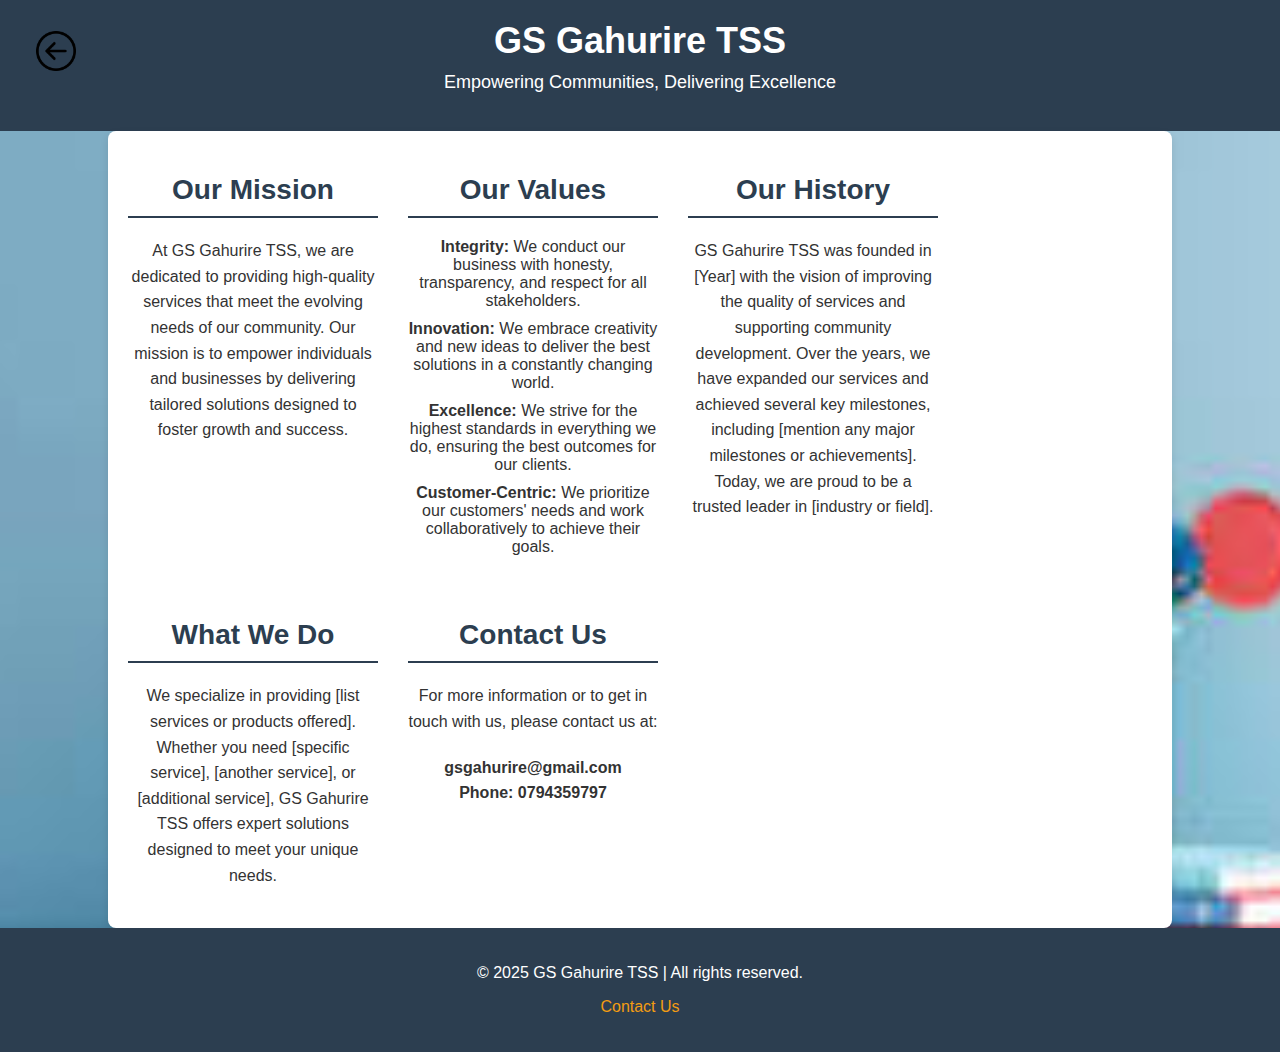
<file: aboutus.html>
<html lang="en">
 <head>
<link rel="stylesheet" href="style.css">
    <title>About Us - GS Gahurire TSS</title>
    <style>
        body {
            font-family: Arial, sans-serif;
            margin: 0;
            padding: 0;
            background-color: #f4f4f4;
            color: #333;
        }
        header {
            background-color: #2c3e50;
            color: white;
            text-align: center;
            padding: 20px 0;
        }
        header h1 {
            margin: 0;
            font-size: 36px;
        }
        .container {
            width: 80%;
            margin: 0 auto;
            padding: 20px;
            background-color: white;
            border-radius: 8px;
            box-shadow: 0 4px 8px rgba(0, 0, 0, 0.1);
        }
        .section-title {
            font-size: 28px;
            color: #2c3e50;
            border-bottom: 2px solid #2c3e50;
            padding-bottom: 10px;
            margin-bottom: 20px;
        }
        .section-content {
            font-size: 16px;
            line-height: 1.6;
            margin-bottom: 20px;
        }
        .values-list {
            margin: 0;
            padding: 0;
            list-style-type: none;
        }
        .values-list li {
            font-size: 16px;
            margin-bottom: 10px;
        }
        footer {
            text-align: center;
            padding: 20px;
            background-color: #2c3e50;
            color: white;
        }
        footer a {
            color: #f39c12;
            text-decoration: none;
        }
    </style>
</head>
<body>

<header>
    <h1>GS Gahurire TSS</h1>
    <p>Empowering Communities, Delivering Excellence</p>
    <button onclick="history.back()" style="border: none;position:absolute; background: none; left: 30px;top: 30px;">
        <img src="btn.png" alt="Back" width="40" height="40" />
        </button>
</header>

<div class="container">
    <section>
        <h2 class="section-title">Our Mission</h2>
        <p class="section-content">
            At GS Gahurire TSS, we are dedicated to providing high-quality services that meet the evolving needs of our community.
            Our mission is to empower individuals and businesses by delivering tailored solutions designed to foster growth and success.
        </p>
    </section>

    <section>
        <h2 class="section-title">Our Values</h2>
        <ul class="values-list">
            <li><strong>Integrity:</strong> We conduct our business with honesty, transparency, and respect for all stakeholders.</li>
            <li><strong>Innovation:</strong> We embrace creativity and new ideas to deliver the best solutions in a constantly changing world.</li>
            <li><strong>Excellence:</strong> We strive for the highest standards in everything we do, ensuring the best outcomes for our clients.</li>
            <li><strong>Customer-Centric:</strong> We prioritize our customers' needs and work collaboratively to achieve their goals.</li>
        </ul>
    </section>

    <section>
        <h2 class="section-title">Our History</h2>
        <p class="section-content">
            GS Gahurire TSS was founded in [Year] with the vision of improving the quality of services and supporting community
            development. Over the years, we have expanded our services and achieved several key milestones, including [mention any major
            milestones or achievements]. Today, we are proud to be a trusted leader in [industry or field].
        </p>
    </section>

    <section>
        <h2 class="section-title">What We Do</h2>
        <p class="section-content">
            We specialize in providing [list services or products offered]. Whether you need [specific service], [another service],
            or [additional service], GS Gahurire TSS offers expert solutions designed to meet your unique needs.
        </p>
    </section>

    <section>
        <h2 class="section-title">Contact Us</h2>
        <p class="section-content">
            For more information or to get in touch with us, please contact us at:
        </p>
        <p class="section-content">
            <strong>gsgahurire@gmail.com</strong><br>
            <strong>Phone: 0794359797</strong>
        </p>
    </section>
</div>

<footer>
    <p>&copy; 2025 GS Gahurire TSS | All rights reserved.</p>
    <p><a href="mailto:contact@gsgahuriretss.com">Contact Us</a></p>
</footer>

</body>
</html>
</file>
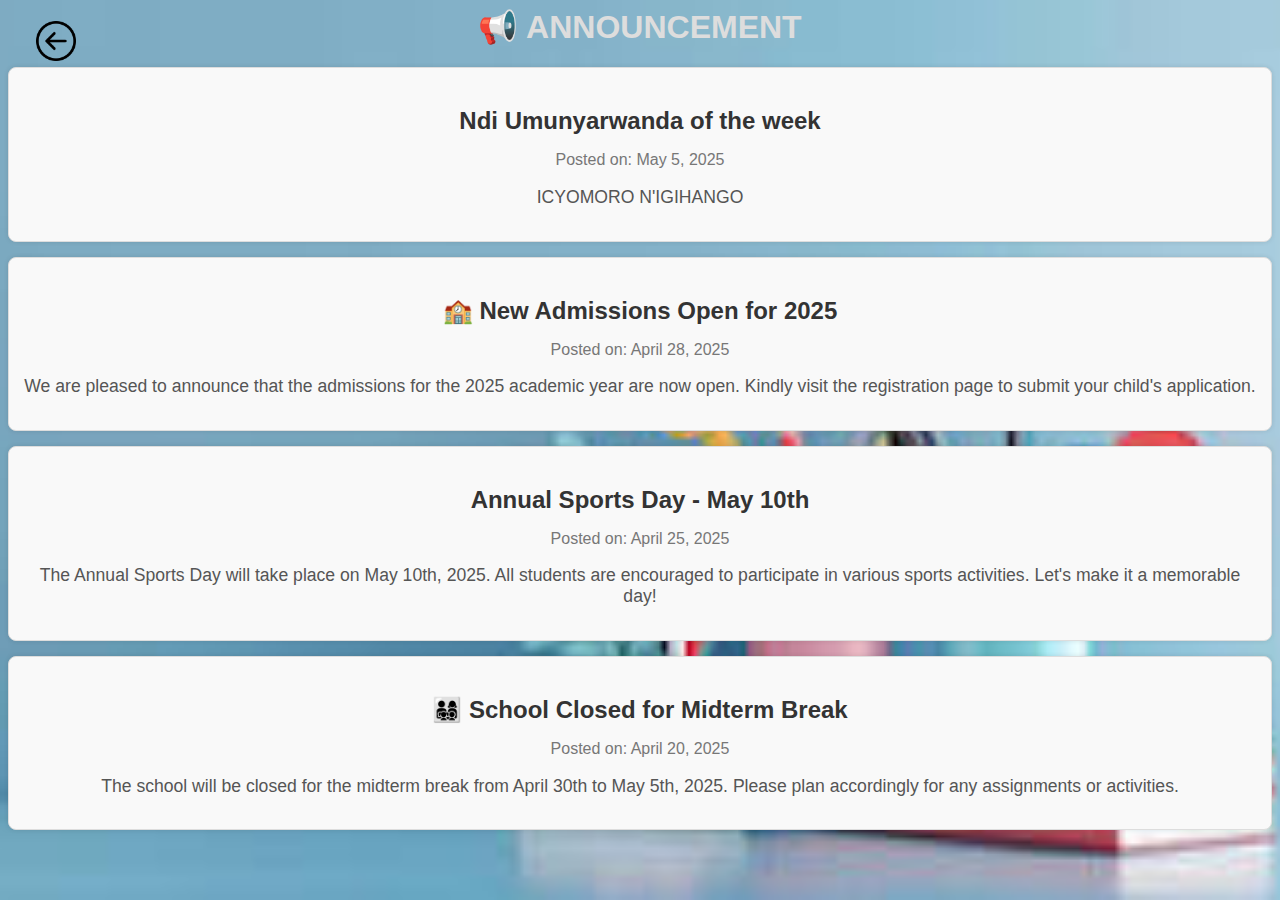
<file: announce.html>
<!-- Announcement Section -->
<html>
    <head>
        <link rel="stylesheet" href="style.css">
    </head>
    <body>
<section id="announcement">
    <h1>📢 ANNOUNCEMENT</h1>
    <button onclick="history.back()" style="border: none;position:absolute; background: none; left: 30px;top: 20px;">
      <img src="btn.png" alt="Back" width="40" height="40" />
      </button>
     <!-- Announcement 1 -->
     <div class="announcement-item">
      <h3 class="announcement-title">Ndi Umunyarwanda of the week</h3>
      <p class="announcement-date">Posted on: May 5, 2025</p>
      <p class="announcement-description">
        ICYOMORO N'IGIHANGO
      </p>
    </div>
    <!-- Announcement 2 -->
    <div class="announcement-item">
      <h3 class="announcement-title">🏫 New Admissions Open for 2025</h3>
      <p class="announcement-date">Posted on: April 28, 2025</p>
      <p class="announcement-description">
        We are pleased to announce that the admissions for the 2025 academic year are now open. Kindly visit the registration page to submit your child's application.
      </p>
    </div>
  
    <!-- Announcement 3 -->
    <div class="announcement-item">
      <h3 class="announcement-title">Annual Sports Day - May 10th</h3>
      <p class="announcement-date">Posted on: April 25, 2025</p>
      <p class="announcement-description">
        The Annual Sports Day will take place on May 10th, 2025. All students are encouraged to participate in various sports activities. Let's make it a memorable day!
      </p>
    </div>
  
    <!-- Announcement 4 -->
    <div class="announcement-item">
      <h3 class="announcement-title"> 👨‍👩‍👧‍👦 School Closed for Midterm Break</h3>
      <p class="announcement-date">Posted on: April 20, 2025</p>
      <p class="announcement-description">
        The school will be closed for the midterm break from April 30th to May 5th, 2025. Please plan accordingly for any assignments or activities.
      </p>
    </div>
  
  </section>
  <body>
    <html>
</file>
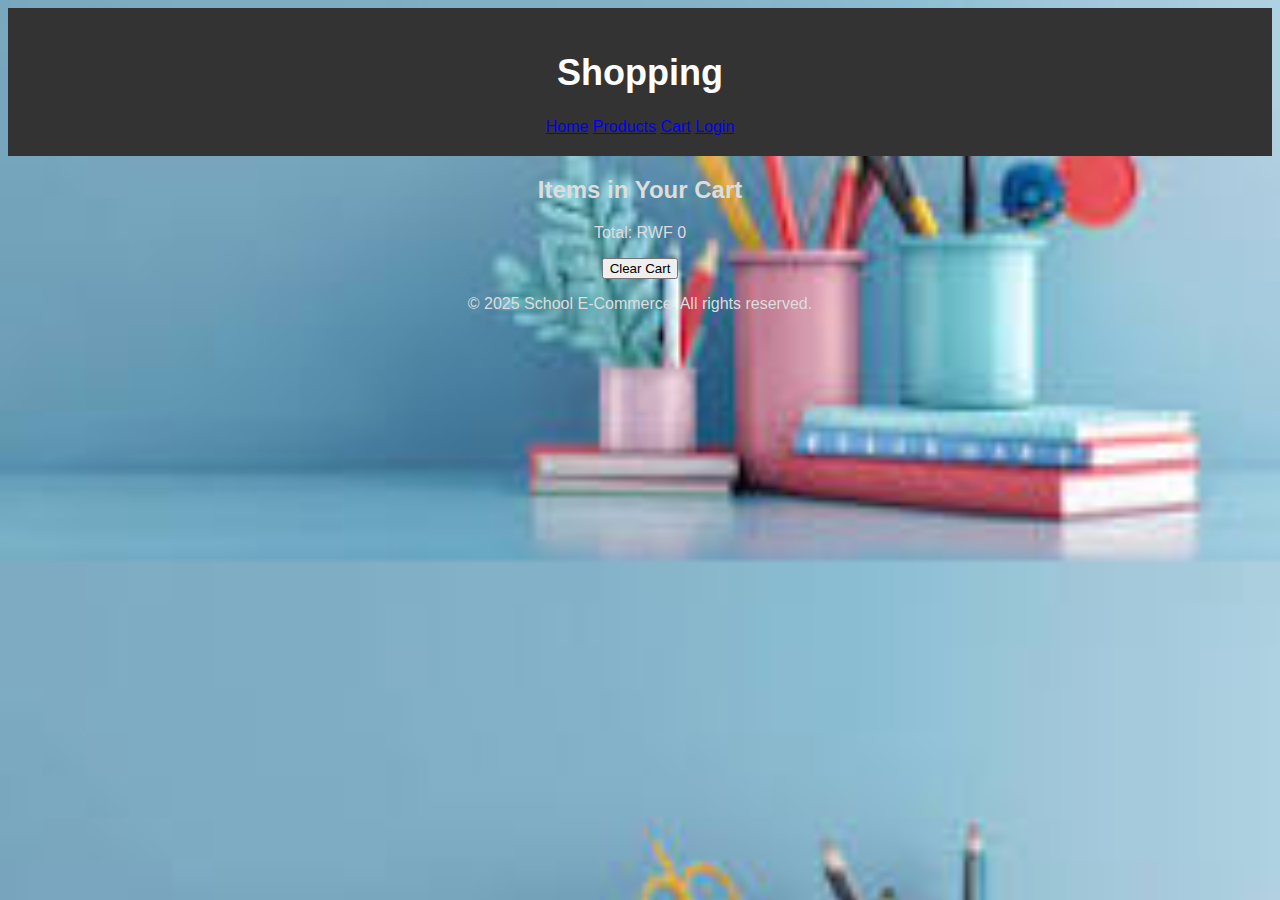
<file: cart.html>
<!DOCTYPE html>
<html lang="en">
<head>
  <meta charset="UTF-8"/>
  <meta name="viewport" content="width=device-width, initial-scale=1.0"/>
  <title>Your Cart</title>
  <link rel="stylesheet" href="style.css"/>
</head>
<body>
  <header>
    <h1>Shopping</h1>
    <nav>
      <a href="index.html">Home</a>
      <a href="products.html">Products</a>
      <a href="cart.html">Cart</a>
      <a href="login.html">Login</a>
    </nav>
  </header>

  <section class="cart">
    <h2>Items in Your Cart</h2>
    <ul id="cart-items"></ul>
    <p id="total">Total: RWF 0</p>
    <button onclick="clearCart()">Clear Cart</button>
  </section>

  <footer>
    <p>&copy; 2025 School E-Commerce. All rights reserved.</p>
  </footer>

  <script src="script.js"></script>
</body>
</html>
</file>
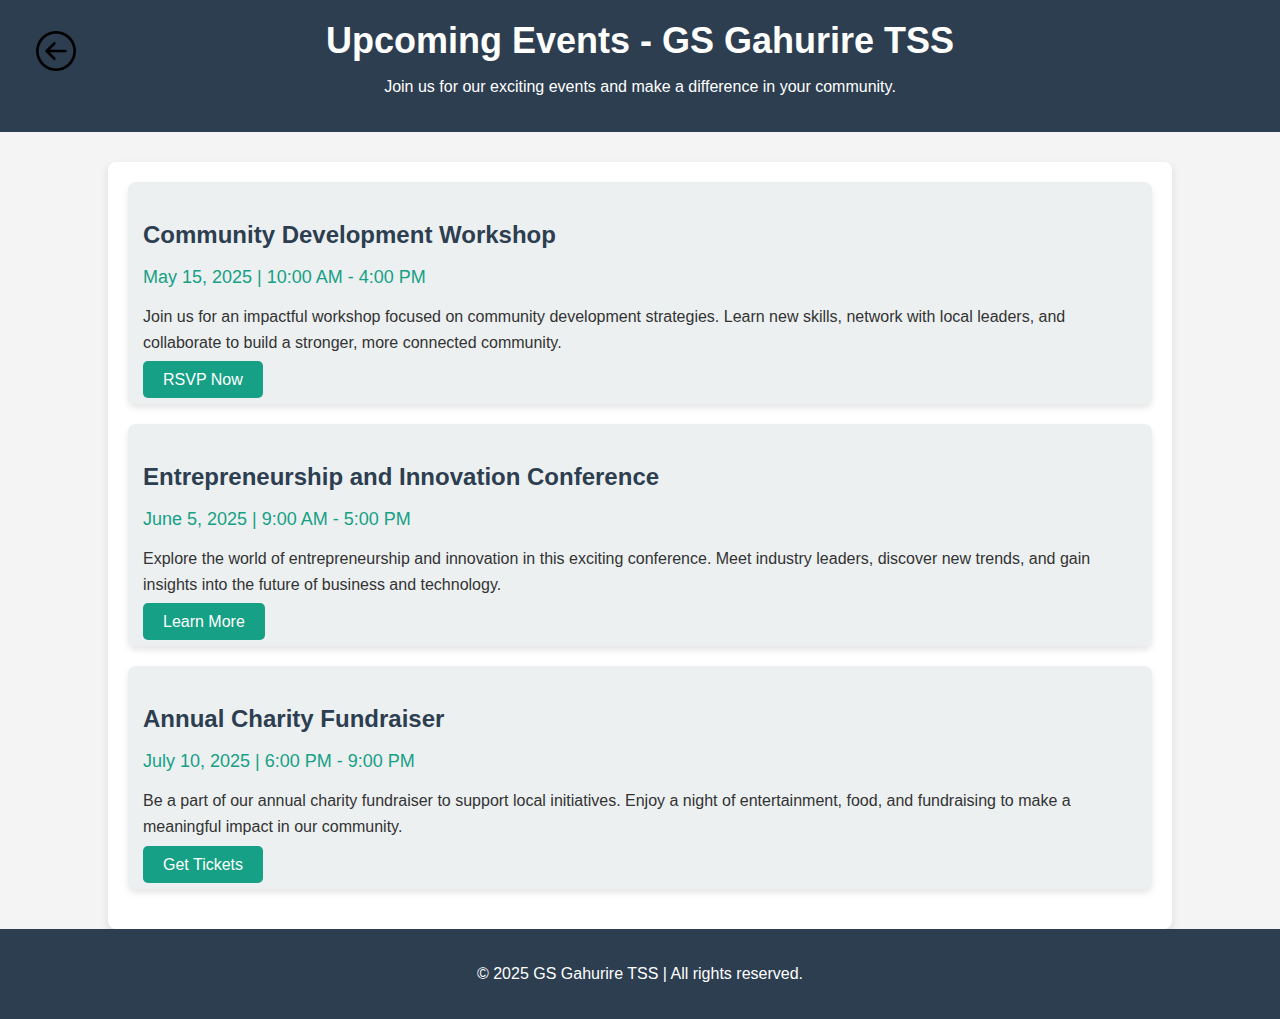
<file: events.html>
<!DOCTYPE html>
<html>
<head>
    <title>Events  GS Gahurire TSS</title>
    <style>
        body {
            font-family: Arial, sans-serif;
            margin: 0;
            padding: 0;
            background-color: #f4f4f4;
            color: #333;
        }
        header {
            background-color: #2c3e50;
            color: white;
            text-align: center;
            padding: 20px 0;
        }
        header h1 {
            margin: 0;
            font-size: 36px;
        }
        .container {
            width: 80%;
            margin: 0 auto;
            padding: 20px;
            background-color: white;
            border-radius: 8px;
            box-shadow: 0 4px 8px rgba(0, 0, 0, 0.1);
            margin-top: 30px;
        }
        .event-card {
            background-color: #ecf0f1;
            border-radius: 8px;
            margin-bottom: 20px;
            padding: 15px;
            box-shadow: 0 4px 6px rgba(0, 0, 0, 0.1);
        }
        .event-card h3 {
            color: #2c3e50;
            font-size: 24px;
            margin-bottom: 10px;
        }
        .event-card .event-date {
            font-size: 18px;
            color: #16a085;
            margin-bottom: 15px;
        }
        .event-card .event-description {
            font-size: 16px;
            line-height: 1.6;
        }
        .cta-button {
            background-color: #16a085;
            color: white;
            padding: 10px 20px;
            text-decoration: none;
            border-radius: 5px;
            font-size: 16px;
            transition: background-color 0.3s ease;
        }
        .cta-button:hover {
            background-color: #1abc9c;
        }
        footer {
            text-align: center;
            padding: 20px;
            background-color: #2c3e50;
            color: white;
        }
        footer a {
            color: #f39c12;
            text-decoration: none;
        }
    </style>
</head>
<body>

<header>
    <h1>Upcoming Events - GS Gahurire TSS</h1>
    <p>Join us for our exciting events and make a difference in your community.</p>
    <button onclick="history.back()" style="border: none;position:absolute; background: none; left: 30px;top: 30px;">
        <img src="images/btn.png" alt="Back" width="40" height="40" />
        </button>
</header>

<div class="container">
    <section>
        <div class="event-card">
            <h3>Community Development Workshop</h3>
            <p class="event-date">May 15, 2025 | 10:00 AM - 4:00 PM</p>
            <p class="event-description">
                Join us for an impactful workshop focused on community development strategies. Learn new skills, network with local leaders, and collaborate to build a stronger, more connected community.
            </p>
            <a href="#" class="cta-button">RSVP Now</a>
        </div>

        <div class="event-card">
            <h3>Entrepreneurship and Innovation Conference</h3>
            <p class="event-date">June 5, 2025 | 9:00 AM - 5:00 PM</p>
            <p class="event-description">
                Explore the world of entrepreneurship and innovation in this exciting conference. Meet industry leaders, discover new trends, and gain insights into the future of business and technology.
            </p>
            <a href="#" class="cta-button">Learn More</a>
        </div>

        <div class="event-card">
            <h3>Annual Charity Fundraiser</h3>
            <p class="event-date">July 10, 2025 | 6:00 PM - 9:00 PM</p>
            <p class="event-description">
                Be a part of our annual charity fundraiser to support local initiatives. Enjoy a night of entertainment, food, and fundraising to make a meaningful impact in our community.
            </p>
            <a href="#" class="cta-button">Get Tickets</a>
        </div>
    </section>
</div>

<footer>
    <p>&copy; 2025 GS Gahurire TSS | All rights reserved.</p>
</footer>

</body>
</html>
</file>
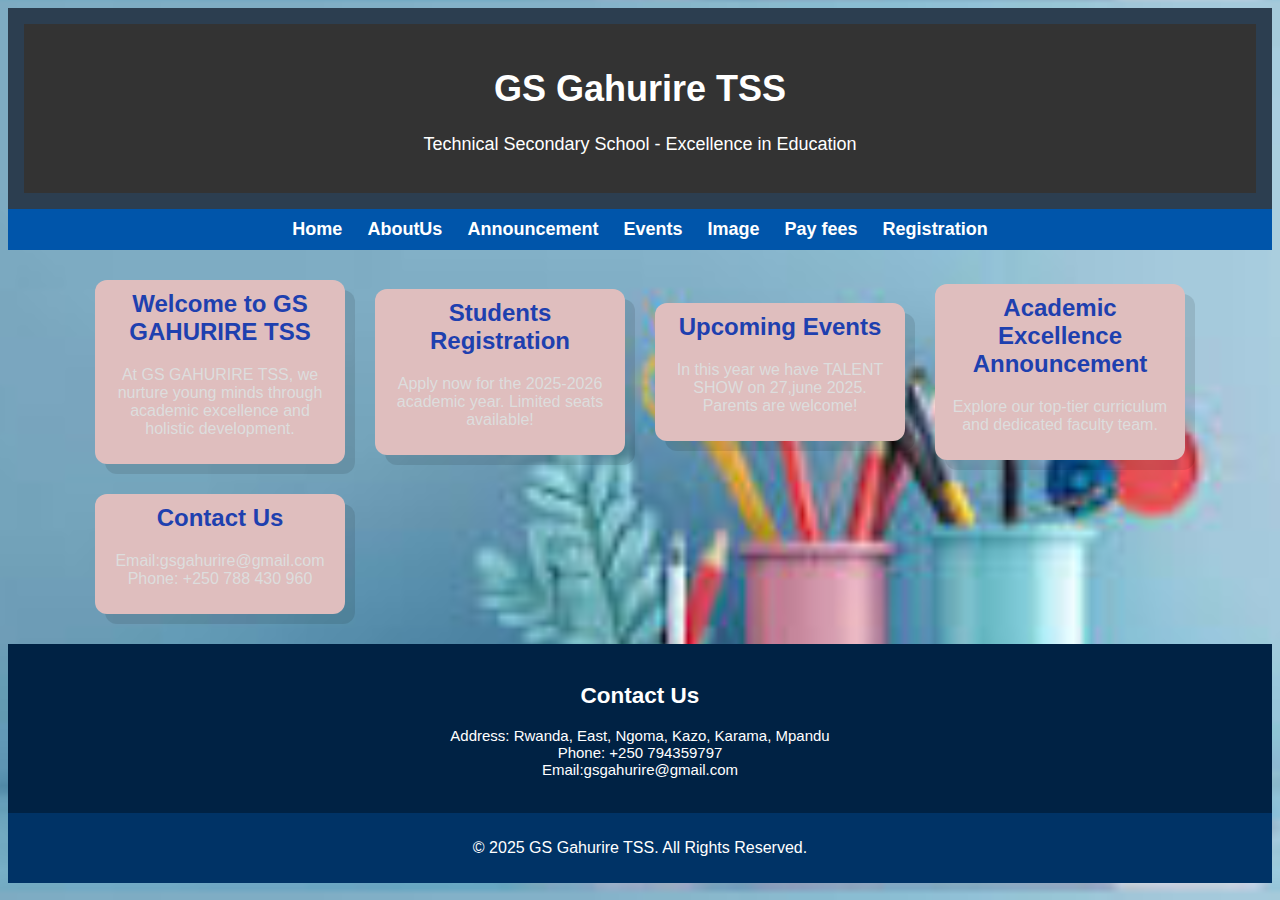
<file: gsgahuriretss.html>
<!DOCTYPE html>
<html lang="en">
        <head>
          <meta charset="UTF-8">
          <meta name="viewport" content="width=device-width, initial-scale=1.0">
            <title>GS GAHURIRE TSS</title>
            <link rel="stylesheet" href="style.css">
        </head>
        <body>
          <div class="slideshow">
    <div class="header">
      <header>
        <h1>GS Gahurire TSS</h1>
        <p>Technical Secondary School - Excellence in Education</p>
      </header>
    </div>
        <div class="links">
            <a href="gsgahuriretss.html">Home</a>
            <a href="aboutus.html">AboutUs</a>
            <a href="announce.html">Announcement</a>
            <a href="events.html">Events</a>
            <a href="images.html">Image</a>
            <a href="pay.html">Pay fees</a>
            <a href="Registration.html">Registration</a>
        
      </div>
        <main class="container">
            <div class="card">
              <h2>Welcome to GS GAHURIRE TSS</h2>
              <p>At GS GAHURIRE TSS, we nurture young minds through academic excellence and holistic development.</p>
            </div>
            <div class="card">
              <h2>Students Registration</h2>
              <p>Apply now for the 2025-2026 academic year. Limited seats available!</p>
            </div>
            <div class="card">
              <h2>Upcoming Events</h2>
              <p>In this year we have TALENT SHOW on 27,june 2025. Parents are welcome!</p>
            </div>
            <div class="card">
              <h2>Academic Excellence Announcement</h2>
   <p>Explore our top-tier curriculum and dedicated faculty team.</p>
            </div>
            <div class="card">
              <h2>Contact Us</h2>
              <p>Email:gsgahurire@gmail.com<br>Phone: +250 788 430 960</p>
            </div>
            
          </main>
          <footer class="main-footer">
            <div class="footer-content">
              <h2>Contact Us</h2>
              <p>
                Address: Rwanda, East, Ngoma, Kazo, Karama, Mpandu<br>
                Phone: +250 794359797<br>
                Email:gsgahurire@gmail.com
              </p>
            </div>
          </footer>
          
<footer class="footer1">
<p>&copy; 2025 GS Gahurire TSS. All Rights Reserved.</p>
</footer>
</body>
</html>
</file>
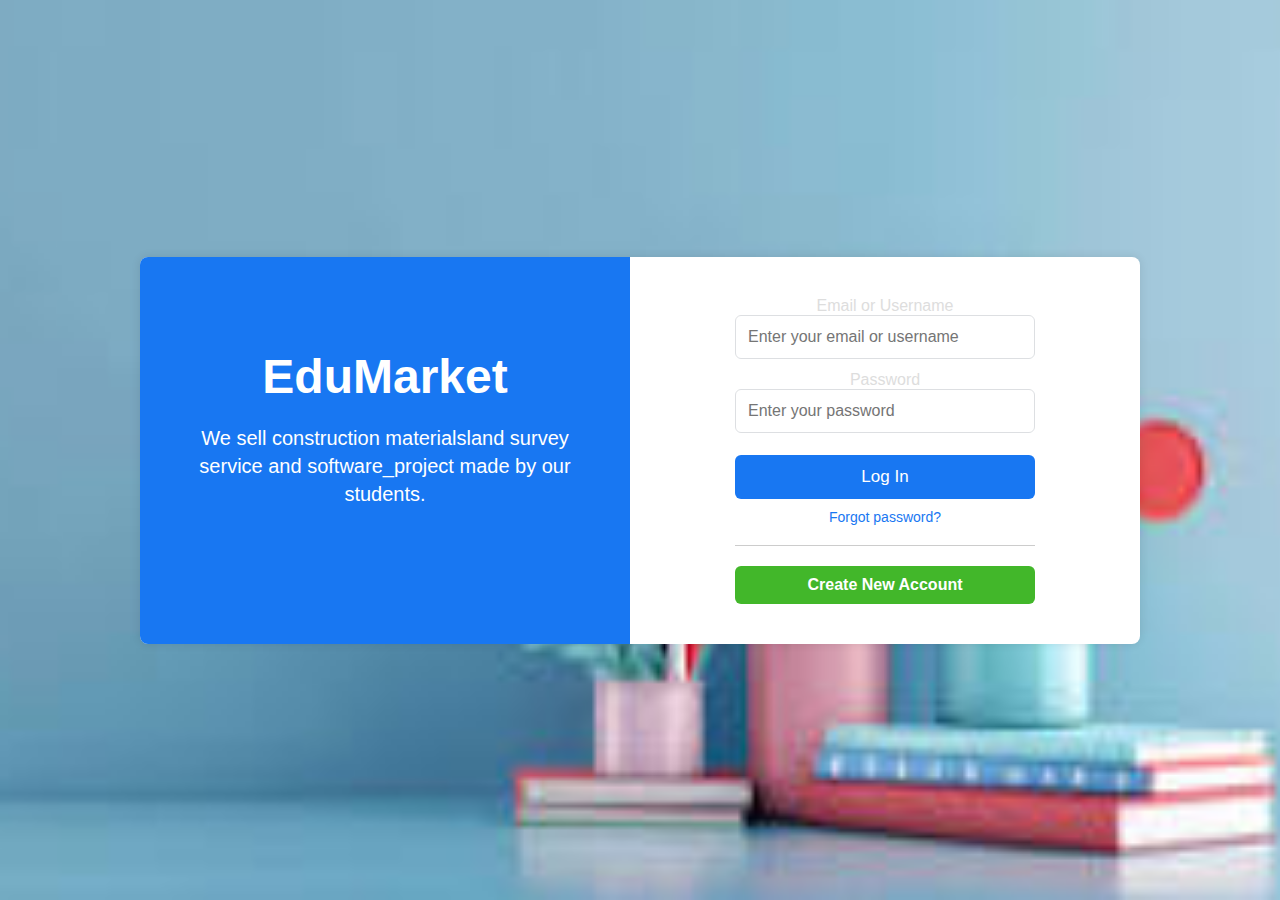
<file: login.html>
<!DOCTYPE html>
<html lang="en">
<head>
  <meta charset="UTF-8" />
  <meta name="viewport" content="width=device-width, initial-scale=1.0"/>
  <title>Login - EduMarket</title>
  <link rel="stylesheet" href="style.css">
  <style>
    body {
  margin: 0;
  font-family: Helvetica, Arial, sans-serif;
  background-color: #f0f2f5;
  display: flex;
  align-items: center;
  justify-content: center;
  height: 100vh;
}

.fb-login-container {
  display: flex;
  background-color: white;
  width: 80%;
  max-width: 1000px;
  border-radius: 8px;
  box-shadow: 0 0 10px rgba(0, 0, 0, 0.1);
  overflow: hidden;
}

.left-section {
  flex: 1;
  background-color: #1877f2;
  color: white;
  padding: 60px 30px;
}

.logo {
  font-size: 48px;
  margin-bottom: 20px;
}

.tagline {
  font-size: 20px;
  line-height: 1.4;
}

.right-section {
  flex: 1;
  padding: 40px;
  display: flex;
  align-items: center;
  justify-content: center;
}

.login-form {
  width: 100%;
  max-width: 300px;
  display: flex;
  flex-direction: column;
}

.login-form input {
  padding: 12px;
  margin-bottom: 12px;
  border: 1px solid #dddfe2;
  border-radius: 6px;
  font-size: 16px;
}

.login-form button {
  padding: 12px;
  background-color: #1877f2;
  border: none;
  color: white;
  font-size: 17px;
  border-radius: 6px;
  cursor: pointer;
  margin-top: 10px;
}

.login-form .forgot {
  text-align: center;
  display: block;
  color: #1877f2;
  margin-top: 10px;
  font-size: 14px;
  text-decoration: none;
}

.login-form hr {
  margin: 20px 0;
  border: 0;
  border-top: 1px solid #ccc;
}

.create-account {
  background-color: #42b72a;
  color: white;
  padding: 10px;
  border-radius: 6px;
  text-align: center;
  text-decoration: none;
  font-weight: bold;
}

  </style>
</head>
<body>
  <div class="fb-login-container">
    <div class="left-section">
      <h1 class="logo">EduMarket</h1>
      <p class="tagline">We sell construction materialsland survey service and software_project made
        by our students.</p>
    </div>
    <div class="right-section">
      <form action="dashboard.html" method="POST" class="login-form">
        
        <label for="username">Email or Username</label>
        <input type="text" id="username" name="username" placeholder="Enter your email or username" required />

        <label for="password">Password</label>
        <input type="password" id="password" name="password" placeholder="Enter your password" required />

        <button type="submit">Log In</button>
        <a href="#" class="forgot">Forgot password?</a>
        <hr />
        <a href="signup.html" class="create-account">Create New Account</a>
      </form>
    </div>
  </div>
</body>
</html>
</file>
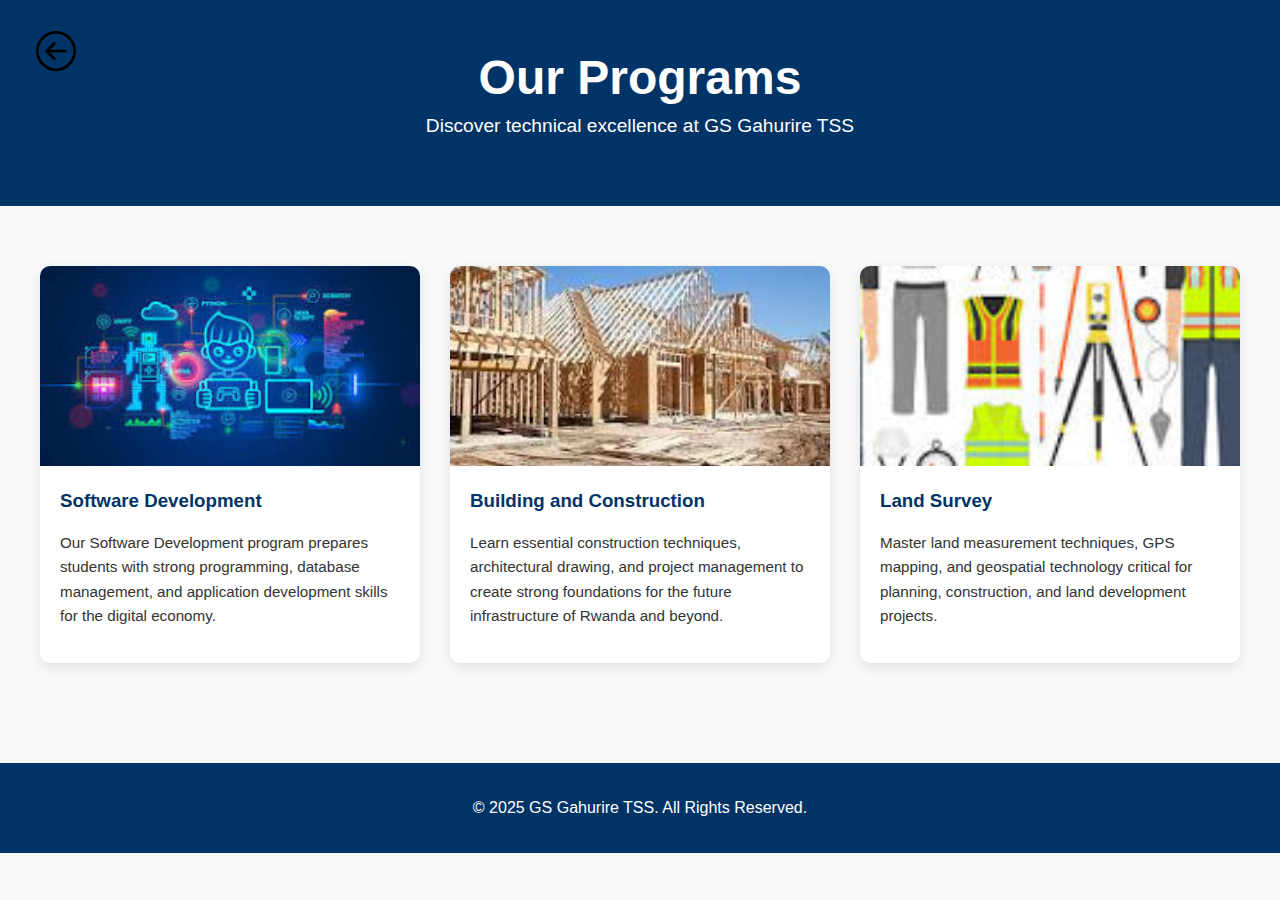
<file: programs.html>
<!DOCTYPE html>
<html lang="en">
<head>
    <title>GS Gahurire TSS | Programs</title>
    <style>
        body {
            font-family: 'Poppins', sans-serif;
            margin: 0;
            background-color: #f7f9fb;
            color: #333;
        }
        header {
            background-color: #003366;
            color: white;
            text-align: center;
            padding: 50px 20px;
        }
        header h1 {
            margin: 0;
            font-size: 3rem;
        }
        header p {
            font-size: 1.2rem;
            margin-top: 10px;
        }
        .programs {
            display: grid;
            grid-template-columns: repeat(auto-fit, minmax(280px, 1fr));
            gap: 30px;
            padding: 60px 20px;
            max-width: 1200px;
            margin: auto;
        }
        .program {
            background: white;
            border-radius: 10px;
            overflow: hidden;
            box-shadow: 0 4px 12px rgba(0, 0, 0, 0.1);
            transition: transform 0.3s;
        }
        .program:hover {
            transform: translateY(-5px);
        }
        .program img {
            width: 100%;
            height: 200px;
            object-fit: cover;
        }
        .program-content {
            padding: 20px;
        }
        .program-content h3 {
            margin-top: 0;
            color: #003366;
        }
        .program-content p {
            font-size: 0.95rem;
            line-height: 1.6;
        }
        footer {
            background-color: #003366;
            color: white;
            text-align: center;
            padding: 20px 0;
            margin-top: 40px;
        }
    </style>
</head>
<body>

<header>
    <h1>Our Programs</h1>
    <p>Discover technical excellence at GS Gahurire TSS</p>
    <button onclick="history.back()" style="border: none;position:absolute; background: none; left: 30px;top: 30px;">
        <img src="btn.png" alt="Back" width="40" height="40" />
        </button>
</header>

<section class="programs">

    <div class="program">
        <img src="sod.jfif">
        <div class="program-content">
            <h3>Software Development</h3>
            <p>Our Software Development program prepares students with strong programming, database management, and application development skills for the digital economy.</p>
        </div>
    </div>

    <div class="program">
        <img src="bdc.jfif">
        <div class="program-content">
            <h3>Building and Construction</h3>
            <p>Learn essential construction techniques, architectural drawing, and project management to create strong foundations for the future infrastructure of Rwanda and beyond.</p>
        </div>
    </div>

    <div class="program">
        <img src="lsv.jfif">
        <div class="program-content">
            <h3>Land Survey</h3>
            <p>Master land measurement techniques, GPS mapping, and geospatial technology critical for planning, construction, and land development projects.</p>
        </div>
    </div>

</section>

<footer>
    <p>&copy; 2025 GS Gahurire TSS. All Rights Reserved.</p>
</footer>

</body>
</html>
</file>
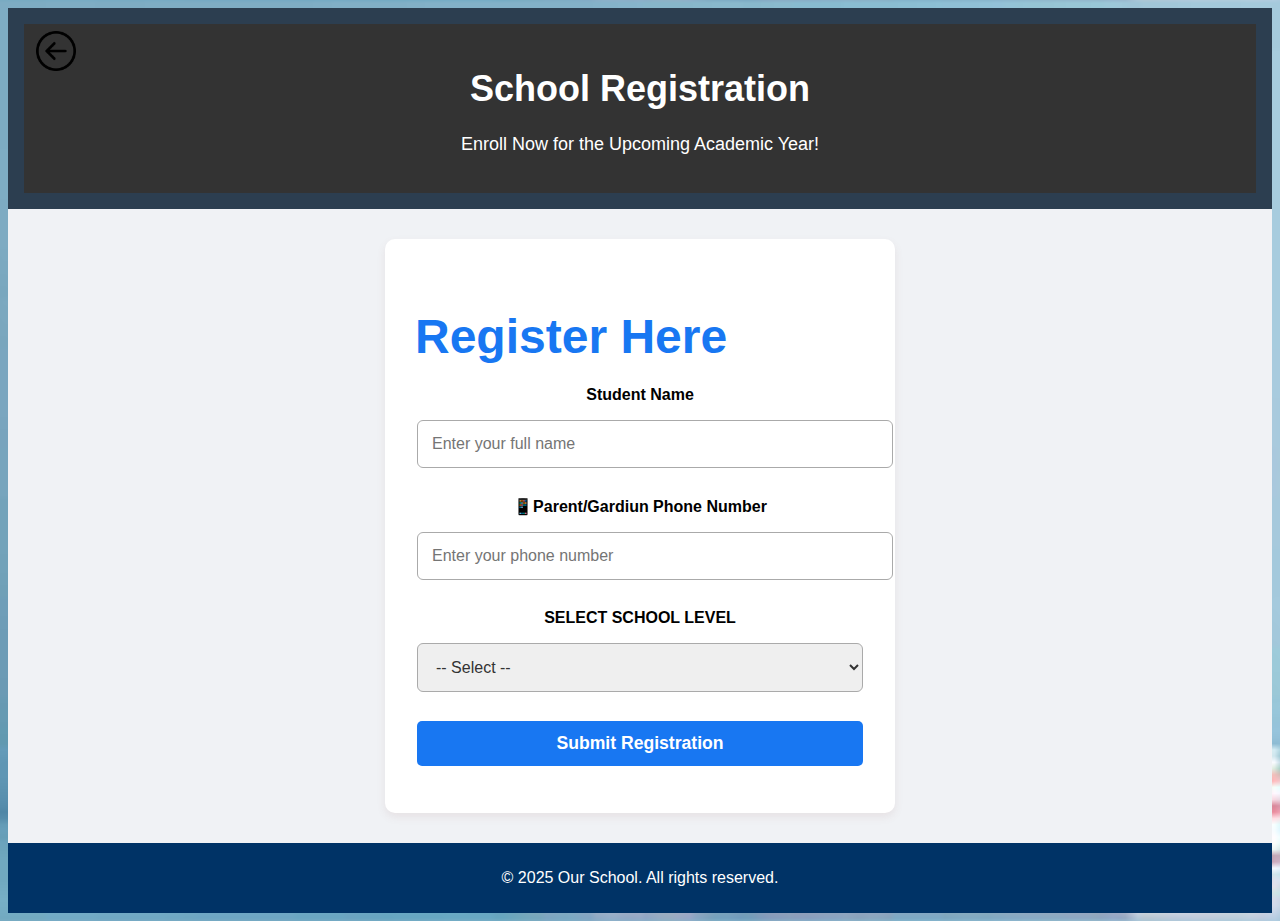
<file: Registration.html>
<!DOCTYPE html>
<html lang="en">
<head>
  <title>School Registration Form</title>
  <link rel="stylesheet" href="style.css">
</head>
<body>
    <div class="formback">
        <div class="header">
  <header>
    <h1>School Registration</h1>
    <p>Enroll Now for the Upcoming Academic Year!</p>
    <button onclick="history.back()" style="border: none;position:absolute; background: none; left: 30px;top: 30px;">
      <img src="btn.png" alt="Back" width="40" height="40" />
      </button>
  </header>
</div>
  <main>
    <section class="form-section">
      <form action="#" method="post" class="registration-form">
        <h2>Register Here</h2>

        <div class="form-group">
          <label for="fullname">Student Name</label>
          <input type="text" id="fullname" name="fullname" placeholder="Enter your full name" required>
        </div>
        <div class="form-group">
          <label for="phone"> 📱Parent/Gardiun Phone Number</label>
          <input type="tel" id="phone" name="phone" placeholder="Enter your phone number" required>
        </div>


        <div class="form-group">
          <label for="level">SELECT SCHOOL LEVEL</label>
          <select id="level" name="level" onchange="showRequirements()" required>
            <option value="">-- Select --</option>
            <option value="nursery">Nursery</option>
            <option value="primary">Primary</option>
            <option value="olevel">O'LEVEL</option>
            <option value="tvet">TVET - Vocational & Technical</option>
          </select>
          <div id="requirements"></div>
          </div>
           <!-- Submit Button -->
           <div class="form-group">
            <button type="submit">Submit Registration</button>
          </div>
      </form>
    </section>
  </main>

  <footer class="footer1">
    <p>&copy; 2025 Our School. All rights reserved.</p>
  </footer>
</div>
<script>
  document.getElementById("registrationForm").addEventListener("submit", function (event) {
  event.preventDefault(); // prevent form from submitting the traditional way

  // Collect form data
  const parentName = document.getElementById("parentName").value;
  const childName = document.getElementById("childName").value;
  const gradeLevel = document.getElementById("gradeLevel").value;

  // Simple validation
  if (!parentName || !childName || !gradeLevel) {
    document.getElementById("message").textContent = "Please fill out all required fields.";
    return;
  }

  // Show success message
  document.getElementById("message").textContent = "Registration submitted successfully!";
  document.getElementById("registrationForm").reset(); // Clear the form
});

   const upload = document.getElementById('upload');
    const photo = document.getElementById('photo');
    const scannerContainer = document.getElementById('scannerContainer');

    upload.addEventListener('change', (e) => {
      const file = e.target.files[0];
      if (file) {
        const reader = new FileReader();
        reader.onload = function(evt) {
          photo.src = evt.target.result;

          // Show scanner container when image is loaded

          scannerContainer.style.display = 'block'; 
        };
        reader.readAsDataURL(file);
      } else {

         // Hide scanner container if no file is uploaded

        scannerContainer.style.display = 'none'; 
      }
    });

/*---------requirement section-----------*/

  function showRequirements() {
      const level = document.getElementById('level').value;
      const container = document.getElementById('requirements');
      container.innerHTML = '';

      if (level === 'nursery') {
        container.innerHTML = `
          <label>select class</label>
          <select>
          <optgroup label="Nursery">
                <option value="Baby Class">Baby Class</option>
                <option value="Middle Class">Middle Class</option>
                <option value="Top Class">Top Class</option>
              </optgroup>
              </select>
          <div class="form-container">
    <form id="registrationForm">

      <label for="emergencyContact">Emergency Contact:</label>
      <input type="text" id="emergencyContact" name="emergencyContact" required />

      <label for="insurance">Health Insurance Number (if any):</label>
      <input type="text" id="insurance" name="insurance" />
    </form>
    <p id="message"></p>
  </div>
    <div class="form-group">
          <label for="address">Home Address</label>
          <textarea id="address" name="address" rows="4" placeholder="Enter your address" required></textarea>
        </div>
        <label for="birthCertificate">Birth Certificate (PDF or Image):</label>
      <input type="file" id="birthCertificate" name="birthCertificate" accept=".pdf,.jpg,.jpeg,.png" required />
        `;
      } else if (level === 'primary') {
        container.innerHTML = `
        
        <div class="form-group">
          <label for="dob">Date of Birth</label>
          <input type="date" id="dob" name="dob" required>
        </div>
         <label for="class">Select class</label>
        <select>
         <optgroup label="Primary">
                <option value="P1">P1</option>
                <option value="P2">P2</option>
                <option value="P3">P3</option>
                <option value="P4">P4</option>
                <option value="P5">P5</option>
                <option value="P6">P6</option>
              </optgroup>
              </select>
          <label>Parent/Guardian ID</label>
          <input type="text" name="parent_id">

          <label>Previous Year Report image (Bulletin)</label>
          <input type="text" name="bulletin">
        <div class="form-container">
    <form id="registrationForm">
      <label for="parentName">Parent/Guardian Full Name:</label>
      <input type="text" id="parentName" required>

      <label for="previousSchool">Previous School (if any):</label>
      <input type="text" id="previousSchool">
      <label for="emergencyContact">Emergency Contact:</label>
      <input type="text" id="emergencyContact" required>

      <label for="insurance">Health Insurance Number (optional):</label>
      <input type="text" id="insurance">
       <div class="form-group">
          <label for="address">Home Address</label>
          <textarea id="address" name="address" rows="4" placeholder="Enter your address" required></textarea>
        </div>
    </form>

    <p id="message"></p>
  </div>

        `;
        } else if (level === 'olevel') {
        container.innerHTML = `
        
        <div class="form-group">
          <label for="dob">Date of Birth</label>
          <input type="date" id="dob" name="dob" required>
        </div>
<div class="form-container">

      <label for="gender">Gender:</label>
      <select id="gender" required>
        <option value="">-- Select Gender --</option>
        <option value="Male">Male</option>
        <option value="Female">Female</option>
        <option value="Other">Other</option>
      </select>

      <label for="classLevel">Class Applying For:</label>
      <select id="classLevel" required>
        <option value="">-- Select Class --</option>
        <option value="Senior 1">Senior 1</option>
        <option value="Senior 2">Senior 2</option>
        <option value="Senior 3">Senior 3</option>
      </select>

      <label for="parentName">Parent/Guardian Full Name:</label>
      <input type="text" id="parentName" required />

      <label for="contactNumber">Parent Contact Number:</label>
      <input type="tel" id="contactNumber" required />

      <label for="emergencyContact">Emergency Contact:</label>
      <input type="text" id="emergencyContact" required />

      <label for="insurance">Health Insurance Number (optional):</label>
      <input type="text" id="insurance" />
          <label>Previous School Report</label>
          <input type="text" name="previous_school">
          <label for="result" class="highlight-label">Report/Result Marks</label>
          <body class="body2">
            <input type="file" id="upload" accept="image/*" />
            <div class="scanner-container" id="scannerContainer">
              <div class="scan-line"></div>
              <img id="photo" alt="Scanned Image" />
            </div>
            <label for="birthCertificate">Birth Certificate (PDF/JPG):</label>
      <input type="file" id="birthCertificate" accept=".pdf,.jpg,.jpeg,.png" required />

      <label for="reportCard">Latest Report Card (optional):</label>
      <input type="file" id="reportCard" accept=".pdf,.jpg,.jpeg,.png" />
              <div class="form-group">
          <label for="address">Home Address</label>
          <textarea id="address" name="address" rows="4" placeholder="Enter your address" required></textarea>
        </div>
        `;
      } else if (level === 'tvet') {
        container.innerHTML = `
        
        <div class="form-group">
  <label for="tvetLevel">Select Level</label>
  <select id="tvetLevel" onchange="updateTvetRequirements()" required>
    <option value="">-- Select Level --</option>
    <option value="L3">L3</option>
    <option value="L4">L4</option>
    <option value="L5">L5</option>
  </select>
</div>

<div class="form-group">
  <label for="tvetTrade">Select Trade</label>
  <select id="tvetTrade" onchange="updateTvetRequirements()" required>
    <option value="">-- Select Trade --</option>
    <option value="software">Software Development</option>
    <option value="construction">Building and Construction</option>
    <option value="survey">Land Survey</option>
  </select>
</div>

<div id="tvetRequirementsContainer"></div>


<div id="tvetRequirements"></div>
              <div class="form-group">
        </div>
        `;
      }
    }
    function updateTvetRequirements() {
  const level = document.getElementById('tvetLevel').value;
  const trade = document.getElementById('tvetTrade').value;
  const container = document.getElementById('tvetRequirementsContainer');
  container.innerHTML = '';

  if (!level || !trade) return;

  let requirements = '';

  if (level === 'L3' && trade === 'software') {
    requirements = `
    
        <div class="form-group">
          <label for="dob">Date of Birth</label>
          <input type="date" id="dob" name="dob" required>
        </div>
       <div class="container">
    <form>

      <label for="id">National ID or Birth Certificate Number:</label>
      <input type="text" id="id" name="id" required>

      <label for="parentName">Parent/Guardian Name:</label>
      <input type="text" id="parentName" name="parentName" required>

      <label for="parentPhone">Parent Phone Number:</label>
      <input type="tel" id="parentPhone" name="parentPhone" required>
    </form>
  </div>
    `;
  } else if (level === 'L4' && trade === 'software') {
    requirements = `
    
        <div class="form-group">
          <label for="dob">Date of Birth</label>
          <input type="date" id="dob" name="dob" required>
        </div>
      <h3>Requirements for L4 - Software Development</h3>
      <label>Student ID</label><input type="text" name="student_id" required />
      <label>L3 Transcript</label><input type="file" name="l3_transcript" />
      <label>Project Report</label><input type="file" name="project" />
    `;
  } else if (level === 'L5' && trade === 'software') {
    requirements = `
    
        <div class="form-group">
          <label for="dob">Date of Birth</label>
          <input type="date" id="dob" name="dob" required>
        </div>
      <h3>Requirements for L5 - Software Development</h3>
      <label>Student ID</label><input type="text" name="student_id" required />
      <label>L4 Transcript</label><input type="file" name="l4_transcript" />
      <label>Portfolio Link</label><input type="url" name="portfolio" />
    `;
  } else if (level === 'L3' && trade === 'construction') {
    requirements = `
    
        <div class="form-group">
          <label for="dob">Date of Birth</label>
          <input type="date" id="dob" name="dob" required>
        </div>
      <h3>Requirements for L3 - Building & Construction</h3>
      <label>Student ID</label><input type="text" name="student_id" required />
      <label>Math & Physics Grades</label><input type="file" name="grades" />
    `;
  } else if (level === 'L4' && trade === 'construction') {
    requirements = `
    
        <div class="form-group">
          <label for="dob">Date of Birth</label>
          <input type="date" id="dob" name="dob" required>
        </div>
      <h3>Requirements for L4 - Building & Construction</h3>
      <label>L3 Transcript</label><input type="file" name="transcript" />
      <label>Field Report</label><input type="file" name="field_report" />
    `;
  } else if (level === 'L5' && trade === 'construction') {
    requirements = `
    
        <div class="form-group">
          <label for="dob">Date of Birth</label>
          <input type="date" id="dob" name="dob" required>
        </div>
      <h3>Requirements for L5 - Building & Construction</h3>
      <label>L4 Transcript</label><input type="file" name="transcript" />
      <label>Construction Project Photos</label><input type="file" name="photos" multiple />
    `;
  } else if (level === 'L3' && trade === 'survey') {
    requirements = `
    
        <div class="form-group">
          <label for="dob">Date of Birth</label>
          <input type="date" id="dob" name="dob" required>
        </div>
      <h3>Requirements for L3 - Land Survey</h3>
      <label>Student ID</label><input type="text" name="student_id" required />
      <label>Math & Geography Grades</label><input type="file" name="grades" />
    `;
  } else if (level === 'L4' && trade === 'survey') {
    requirements = `
    
        <div class="form-group">
          <label for="dob">Date of Birth</label>
          <input type="date" id="dob" name="dob" required>
        </div>
      <h3>Requirements for L4 - Land Survey</h3>
      <label>L3 Transcript</label><input type="file" name="transcript" />
      <label>Survey Field Report</label><input type="file" name="field_report" />
    `;
  } else if (level === 'L5' && trade === 'survey') {
    requirements = `
    
        <div class="form-group">
          <label for="dob">Date of Birth</label>
          <input type="date" id="dob" name="dob" required>
        </div>ssssssss
      <h3>Requirements for L5 - Land Survey</h3>
      <label>L4 Transcript</label><input type="file" name="transcript" />
      <label>Topographic Map Sample</label><input type="file" name="map_sample" />
    `;
  }

  container.innerHTML = requirements;
}



</script>

</body>
</html>
</file>
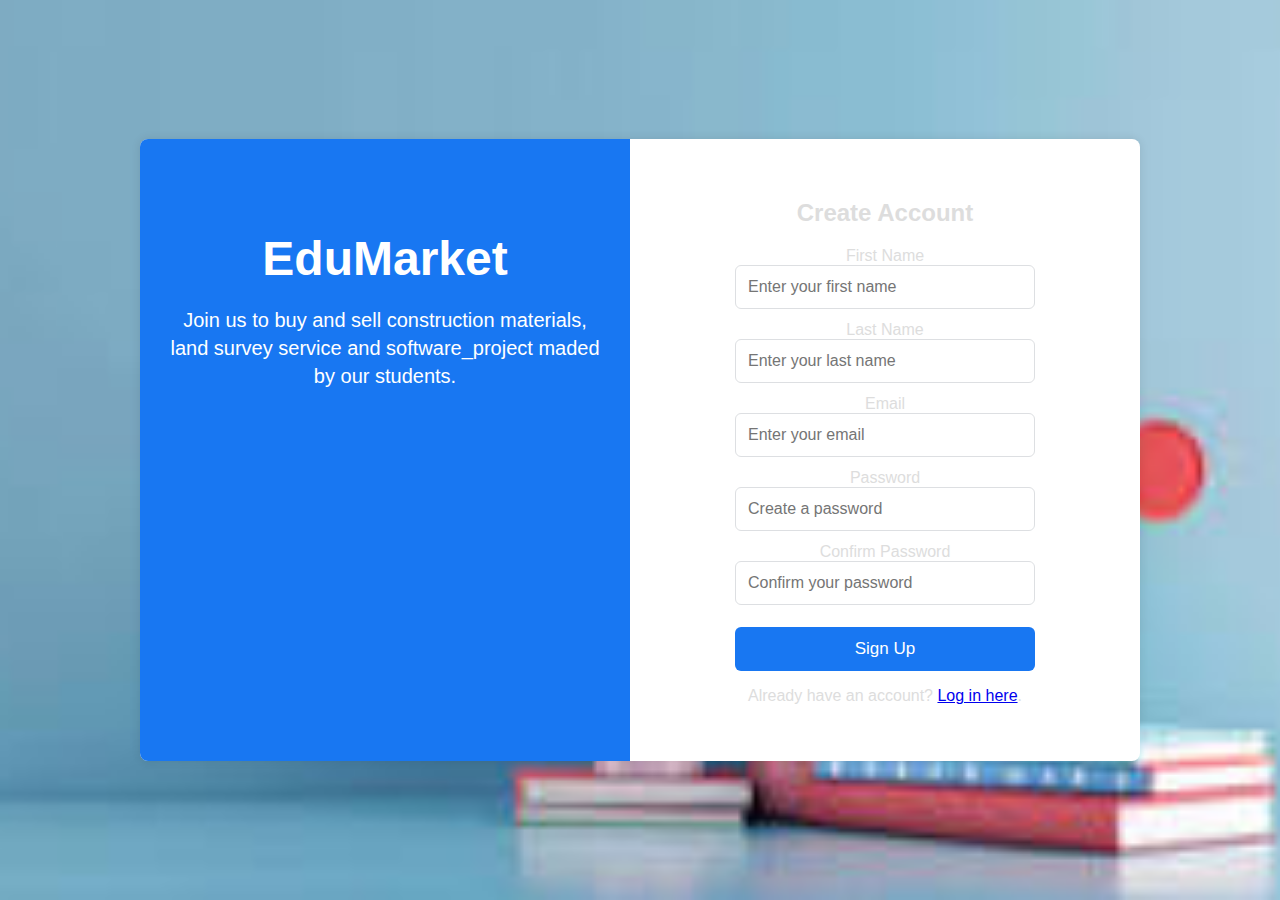
<file: signup.html>
<!DOCTYPE html>
<html lang="en">
<head>
  <meta charset="UTF-8" />
  <meta name="viewport" content="width=device-width, initial-scale=1.0"/>
  <title>Sign Up - EduMarket</title>
  <link rel="stylesheet" href="style.css">
  <style>
    body {
  margin: 0;
  font-family: Helvetica, Arial, sans-serif;
  background-color: #f0f2f5;
  display: flex;
  align-items: center;
  justify-content: center;
  height: 100vh;
}

.fb-login-container {
  display: flex;
  background-color: white;
  width: 80%;
  max-width: 1000px;
  border-radius: 8px;
  box-shadow: 0 0 10px rgba(0, 0, 0, 0.1);
  overflow: hidden;
}

.left-section {
  flex: 1;
  background-color: #1877f2;
  color: white;
  padding: 60px 30px;
}

.logo {
  font-size: 48px;
  margin-bottom: 20px;
}

.tagline {
  font-size: 20px;
  line-height: 1.4;
}

.right-section {
  flex: 1;
  padding: 40px;
  display: flex;
  align-items: center;
  justify-content: center;
}

.login-form {
  width: 100%;
  max-width: 300px;
  display: flex;
  flex-direction: column;
}

.login-form input {
  padding: 12px;
  margin-bottom: 12px;
  border: 1px solid #dddfe2;
  border-radius: 6px;
  font-size: 16px;
}

.login-form button {
  padding: 12px;
  background-color: #1877f2;
  border: none;
  color: white;
  font-size: 17px;
  border-radius: 6px;
  cursor: pointer;
  margin-top: 10px;
}

.login-form .forgot {
  text-align: center;
  display: block;
  color: #1877f2;
  margin-top: 10px;
  font-size: 14px;
  text-decoration: none;
}

.login-form hr {
  margin: 20px 0;
  border: 0;
  border-top: 1px solid #ccc;
}

.create-account {
  background-color: #42b72a;
  color: white;
  padding: 10px;
  border-radius: 6px;
  text-align: center;
  text-decoration: none;
  font-weight: bold;
}

  </style>
</head>
<body>
  <div class="fb-login-container">
    <div class="left-section">
      <h1 class="logo">EduMarket</h1>
      <p class="tagline">Join us to buy and sell construction materials, land survey service and
        software_project maded by our students.</p>
    </div>
    <div class="right-section">
      <form action="dashboard.html" method="POST" class="login-form">
        <h2>Create Account</h2>

        <label for="first-name">First Name</label>
        <input type="text" id="first-name" name="first-name" placeholder="Enter your first name" required />

        <label for="last-name">Last Name</label>
        <input type="text" id="last-name" name="last-name" placeholder="Enter your last name" required />

        <label for="email">Email</label>
        <input type="email" id="email" name="email" placeholder="Enter your email" required />

        <label for="password">Password</label>
        <input type="password" id="password" name="password" placeholder="Create a password" required />

        <label for="confirm-password">Confirm Password</label>
        <input type="password" id="confirm-password" name="confirm-password" placeholder="Confirm your password" required />

        <button type="submit">Sign Up</button>

        <p class="have-account">
          Already have an account? <a href="login.html">Log in here</a>.
        </p>
      </form>
    </div>
  </div>
</body>
</html>
</file>
<file: style.css>
/* header Section Styling */

.header {
  background:  #2c3e50;
  color: white;
  padding: 16px;
  text-align: center;
}

    /* links Section Styling */

.links{
  
    font-size:18px;
    font-weight: bold;
    text-align: center;
    bottom: 10px;
    background-color: #0055aa;
    padding: 10px 5px;
}
.links a{
    text-decoration: none;
    color: white;
    margin: 0 10px;
    
}

a:hover{
    color: black;
    
    
}

 /* footer Section Styling */

 
.footer {
  background-color: #003366;
  color: white;
  text-align: center;
  padding: 20px 0;
  margin-top: 40px;
}
 .footer1 {
  background-color: #003366;
  color: white;
  text-align: center;
  padding: 10px;
  margin-top:0px;
}

.main-footer {
  background-color: #002244;
  color: white;
  text-align: center;
  padding: 20px;
  font-size: 15px;
}


/*body stayiling section*/


body {
  background-size: cover;
  background-image: url('images/pic4.jfif');
  background-position: center;
  color: #ddd;
  font-family: Arial, sans-serif;
  background-color: skyblue;
  text-align: center;
  }
  
  .container {
    display: grid;
    gap: 30px;
    padding: 30px;
    grid-template-columns:repeat(auto-fit, minmax(250px, 200px));
    z-index: 99;
  }
  .card {
    background: rgb(223, 190, 190);
    border-radius: 12px;
    box-shadow:10px 10px rgba(0,0,0,0.1);
    padding: 10px;
  }
  .card h2 {
    margin-top: 0;
    font: 19px;
    color: #1e40af;
  }
  header h1 {
    font-size: 2.5rem;
  }
  
  header p {
    margin-top: 10px;
    font-size: 1.2rem;
  }
  
  main {
    flex: 5;
    display: flex;
    justify-content: center;
    align-items: center;
    padding: 30px 30px;
  }
  .formback {
    background-color: #f0f2f5;
  }
  
  .form-section {
    background-color: white;
    padding: 30px;
    border-radius: 10px;
    width: 100%;
    max-width: 450px;
    box-shadow: 0 4px 8px rgba(148, 91, 91, 0.1);
  }
  
  .registration-form h2 {
    color: #1877f2;
    font-size: 48px;
    font-weight: bold;
    margin-bottom: 20px;
    text-align: left;
  }
  h3 {
    margin-top: 1em;
    color: #004080;
  }
  
  
  .form-group {
    margin-bottom: 15px;
    padding: 2px;
  }
  
  .form-group label {
    display: block;
    font-weight: bold;
    color: #000000;
    font-size: 1rem;
    margin-bottom: 6px;
  }
  
  .form-group input,
.form-group select,
.form-group textarea {
  width: 100%;
  padding: 14px;
  margin: 10px 0;
  font-size: 16px;
  border: 1px solid #aaa;
  border-radius: 6px;
  color: #333;
}

  
  .form-group textarea {
    resize: vertical;
  }
  
  .form-group button {
    width: 100%;
    padding: 12px;
    background-color: #1877f2;
    color: white;
    border: none;
    font-size: 1.1rem;
    font-weight: bold;
    border-radius: 5px;
    cursor: pointer;
    transition: background-color 0.3s ease;
  }
  .highlight-label {
    color: #000000; /* black text */
    font-weight: bold;
    font-size: 15px;
    padding: 4px 8px;
    border-radius: 4px;
    display: inline-block;
    margin-bottom: 8px;
  }

  /*photo scanning style css*/

  .body2 {
    font-family: Arial, sans-serif;
    background:#f0f2f5;
    color: white;
    display: flex;
    flex-direction: column;
    align-items: center;
    padding: 30px;
  }

  input[type="file"] {
    margin-bottom: 20px;
    padding: 10px;
    background-color: #00ffcc;
    color: black;
    border: none;
    border-radius: 5px;
    cursor: pointer;
  }

  .scanner-container {
    position: relative;
    width: 300px;
    height: 400px;
    overflow: hidden;
    border: 3px solid #00ffcc;
    box-shadow: 0 0 10px #00ffcc;
    display: none; /* Initially hidden */
  }

  #photo {
    width: 100%;
    height: 100%;
    object-fit: cover;
  }

  .scan-line {
    position: absolute;
    top: -100%;
    left: 0;
    width: 100%;
    height: 5px;
    background: rgba(0, 255, 204, 0.8);
    animation: scan 3s linear infinite;
  }

  @keyframes scan {
    0% {
      top: -5px;
    }
    100% {
      top: 100%;
    }
  }

   

 
  .back{
    width: 100px;
    position:absolute;
    left: 30px;
    top: 30px;
    border-radius: 5px;
    background-color: green;
}
#announcement h2 {
  color: #333;
  font-size: 2rem;
  margin-bottom: 20px;
}

.announcement-item {
  background-color: #f9f9f9;
  border: 1px solid #ddd;
  padding: 15px;
  margin-bottom: 15px;
  border-radius: 8px;
  box-shadow: 0 0 5px rgba(0, 0, 0, 0.1);
}

.announcement-title {
  font-size: 1.5rem;
  color: #333;
  margin-bottom: 10px;
}

.announcement-date {
  font-size: 1rem;
  color: #777;
  margin-bottom: 10px;
}

.announcement-description {
  font-size: 1.1rem;
  color: #555;
}

.announcement-item:hover {
  background-color: #f1f1f1;
  cursor: pointer;
}




header {
  background-color: #333;
  color: white;
  padding: 20px 0;
  text-align: center;
}

header h1 {
  font-size: 36px;
}

header p {
  font-size: 18px;
  margin-top: 10px;
}

/* Products Section */
.products {
  display: flex;
  justify-content: space-around;
  flex-wrap: wrap;
  margin: 20px;
}

.product-card {
  background-color: white;
  padding: 20px;
  border-radius: 10px;
  box-shadow: 0 0 10px rgba(0, 0, 0, 0.1);
  width: 300px;
  margin: 20px;
  text-align: center;
}

.product-card img {
  width: 100%;
  height: 200px;
  object-fit: cover;
  border-radius: 10px;
}

.product-card h3 {
  margin-top: 10px;
  font-size: 24px;
}

.product-card p {
  margin: 10px 0;
  color: #555;
}

.product-card button {
  background-color: #007BFF;
  color: white;
  padding: 10px;
  border: none;
  border-radius: 5px;
  cursor: pointer;
}

.product-card button:hover {
  background-color: #0056b3;
}

/* Projects Section */
.projects {
  display: flex;
  justify-content: space-around;
  flex-wrap: wrap;
  margin: 20px;
}

.project-card {
  background-color: white;
  padding: 20px;
  border-radius: 10px;
  box-shadow: 0 0 10px rgba(0, 0, 0, 0.1);
  width: 300px;
  margin: 20px;
  text-align: center;
}

.project-card img {
  width: 100%;
  height: 200px;
  object-fit: cover;
  border-radius: 10px;
}

.project-card h3 {
  margin-top: 10px;
  font-size: 24px;
}

.project-card p {
  margin: 10px 0;
  color: #555;
}

.project-card button {
  background-color: #007BFF;
  color: white;
  padding: 10px;
  border: none;
  border-radius: 5px;
  cursor: pointer;
}

.project-card button:hover {
  background-color: #0056b3;
}
</file>
